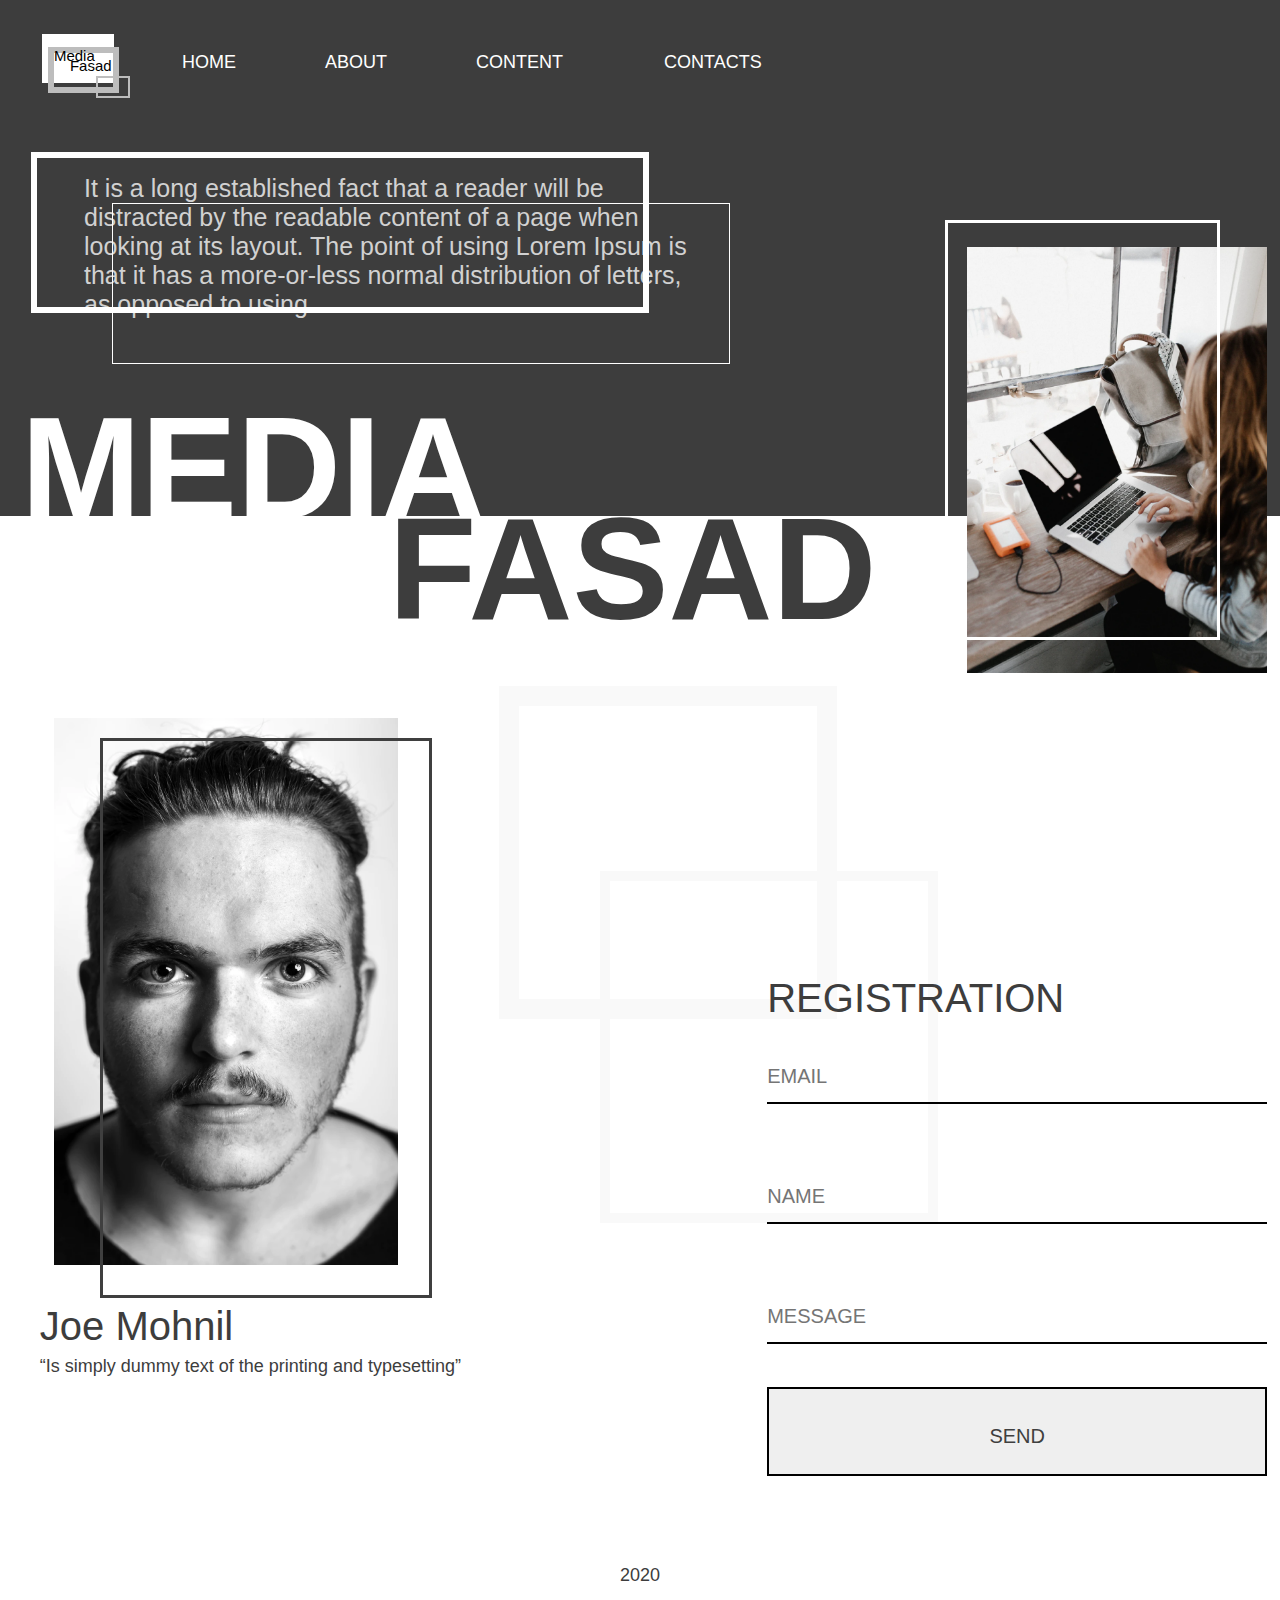
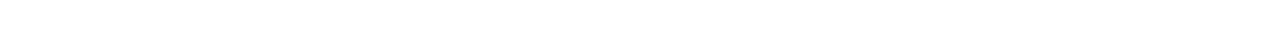
<file: index.html>
<!DOCTYPE html>
<html lang="ru">
<head>
    <meta charset="UTF-8">
    <meta name="viewport" content="width=device-width, initial-scale=1.0">
    <title>Media Fasad</title>
    <link rel="stylesheet" href="./static/css/reset.css">
    <link rel="stylesheet" href="./static/css/style.css">
</head>
<body>
    <div class="wrapper" id="wrapper">
        <header class="header">            
            <div class="header__logo">
                    <div class="logo__block">
                        <div class="logo__text"><p>Media</p><p>Fasad</p></div>
                    </div>           
                </div>
            <nav class="menu" id="menu">    	
                <li class="menu__item"><a href="./index.html" class="menu__link">Home</a></li>
                <li class="menu__item"><a href="./about.html" class="menu__link">About</a></li>
                <li class="menu__item"><a href="./content.html" class="menu__link">Content</a></li>
                <li class="menu__item"><a href="./contacts.html" class="menu__link">Contacts</a></li>
            </nav>
            <nav class="nav-mobile">
                <a id="nav-toggle" href="#">
                    <span></span>
                </a>
            </nav>
        </header>        

        <main class="content">
            <div class="banner">
                <p class="banner__text">
                    It is a long established fact that a reader will be distracted by the readable content of a page when looking at its layout. 
                    The point of using Lorem Ipsum is that it has a more-or-less normal distribution of letters, as opposed to using.
                </p> 
                <div class="banner__border_wide" id="banner-border-wide"></div>
                <div class="banner__border_narrow" id="banner-border-narrow"></div>
            </div>    

            <div class="image">
                <div class="image__border" id="banner-border-photo"></div>
                <img class="image__photo" src="./static/img/desc.png" alt="work desc"/>
            </div>            

            <div class="logo">
                <p class="white">MEDIA</p>   
                <p class="brown">FASAD</p>
                <div class="squareOne" id="square-one"></div>
                <div class="squareTwo" id="square-two"></div>
            </div>

            <div class="author">
                <div class="author__photo" id="author-photo">
                    <img src="./static/img/photo.png" alt="photo of Joe Mohnil"/>      
                </div>      
                <div class="author__border_photo" id="author-border-photo"></div>
                <h2 class="author__name">Joe Mohnil</h2>
                <p class="author__quote">“Is simply dummy text of the printing and typesetting” </p>
            </div>

            <div class="form">
                <h2 class="form__title">REGISTRATION</h2>
                <form action="content.html" method="GET">                   
                    <input type="text" name="email" id="email" placeholder="EMAIL" class="form__input">
                    <input type="text" name="name" id="name" placeholder="NAME" class="form__input">
                    <input type="text" name="message" id="message" placeholder="MESSAGE" class="form__input">
                    <input type="button" value="SEND" class="form__button" name="button" id="button"></input>
                </form>  
            </div>  
            
            <div class="messages" id="messages"> </div>
           
        </main>

        <footer class="footer">
            <p class="footer__year">2020</p>
        </footer> 
    </div>       
</body>
<script src="./static/js/script.js"></script>
<script src="./static/js/menu.js"></script>
<script src="./static/js/form.js"></script>
</html>
</file>
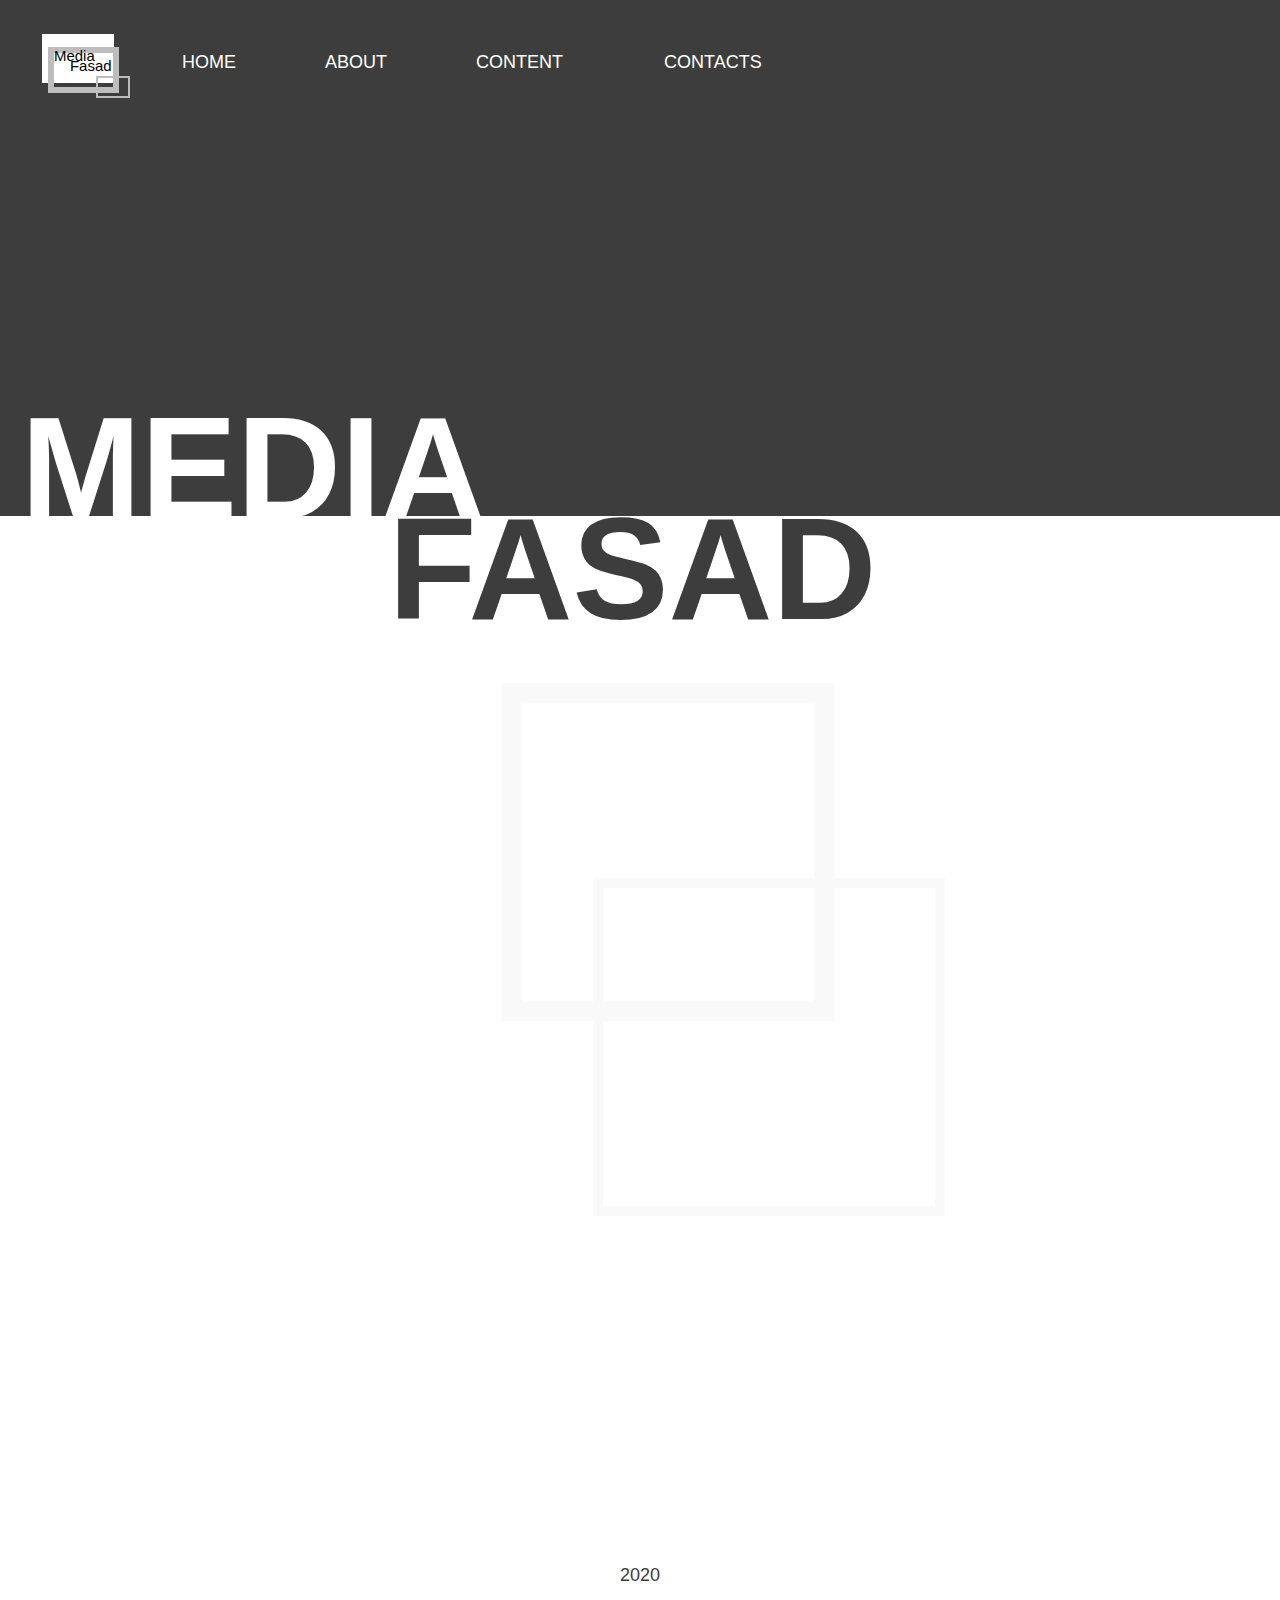
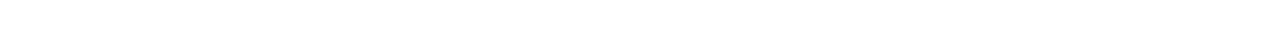
<file: about.html>
<!DOCTYPE html>
<html lang="ru">
<head>
    <meta charset="UTF-8">
    <meta name="viewport" content="width=device-width, initial-scale=1.0">
    <title>Media Fasad</title>
    <link rel="stylesheet" href="./static/css/style.css">
</head>
<body>
    <div class="wrapper" id="wrapper">
        <header class="header">            
            <div class="header__logo">
                    <div class="logo__block">
                        <div class="logo__text"><p>Media</p><p>Fasad</p></div>
                    </div>           
                </div>
            <nav class="menu" id="menu">    	
                <li class="menu__item"><a href="./index.html" class="menu__link">Home</a></li>
                <li class="menu__item"><a href="./about.html" class="menu__link">About</a></li>
                <li class="menu__item"><a href="./content.html" class="menu__link">Content</a></li>
                <li class="menu__item"><a href="./contacts.html" class="menu__link">Contacts</a></li>
            </nav>
            <nav class="nav-mobile">
                <a id="nav-toggle" href="#!">
                    <span></span>
                </a>
            </nav>
        </header>  

        <main class="content">
            <div class="logo">
                <p class="white">MEDIA</p>   
                <p class="brown">FASAD</p>
                <div class="squareOne" id="square-one"></div>
                <div class="squareTwo" id="square-two"></div>
            </div>

            <div class="messages" id="messages"> 
                         
            </div>
        </main>
        <footer class="footer">
            <p class="footer__year">2020</p>
        </footer> 
    </div>       
</body>
<script src="./static/js/about.js"></script>
<script src="./static/js/menu.js"></script>
</html>
</file>
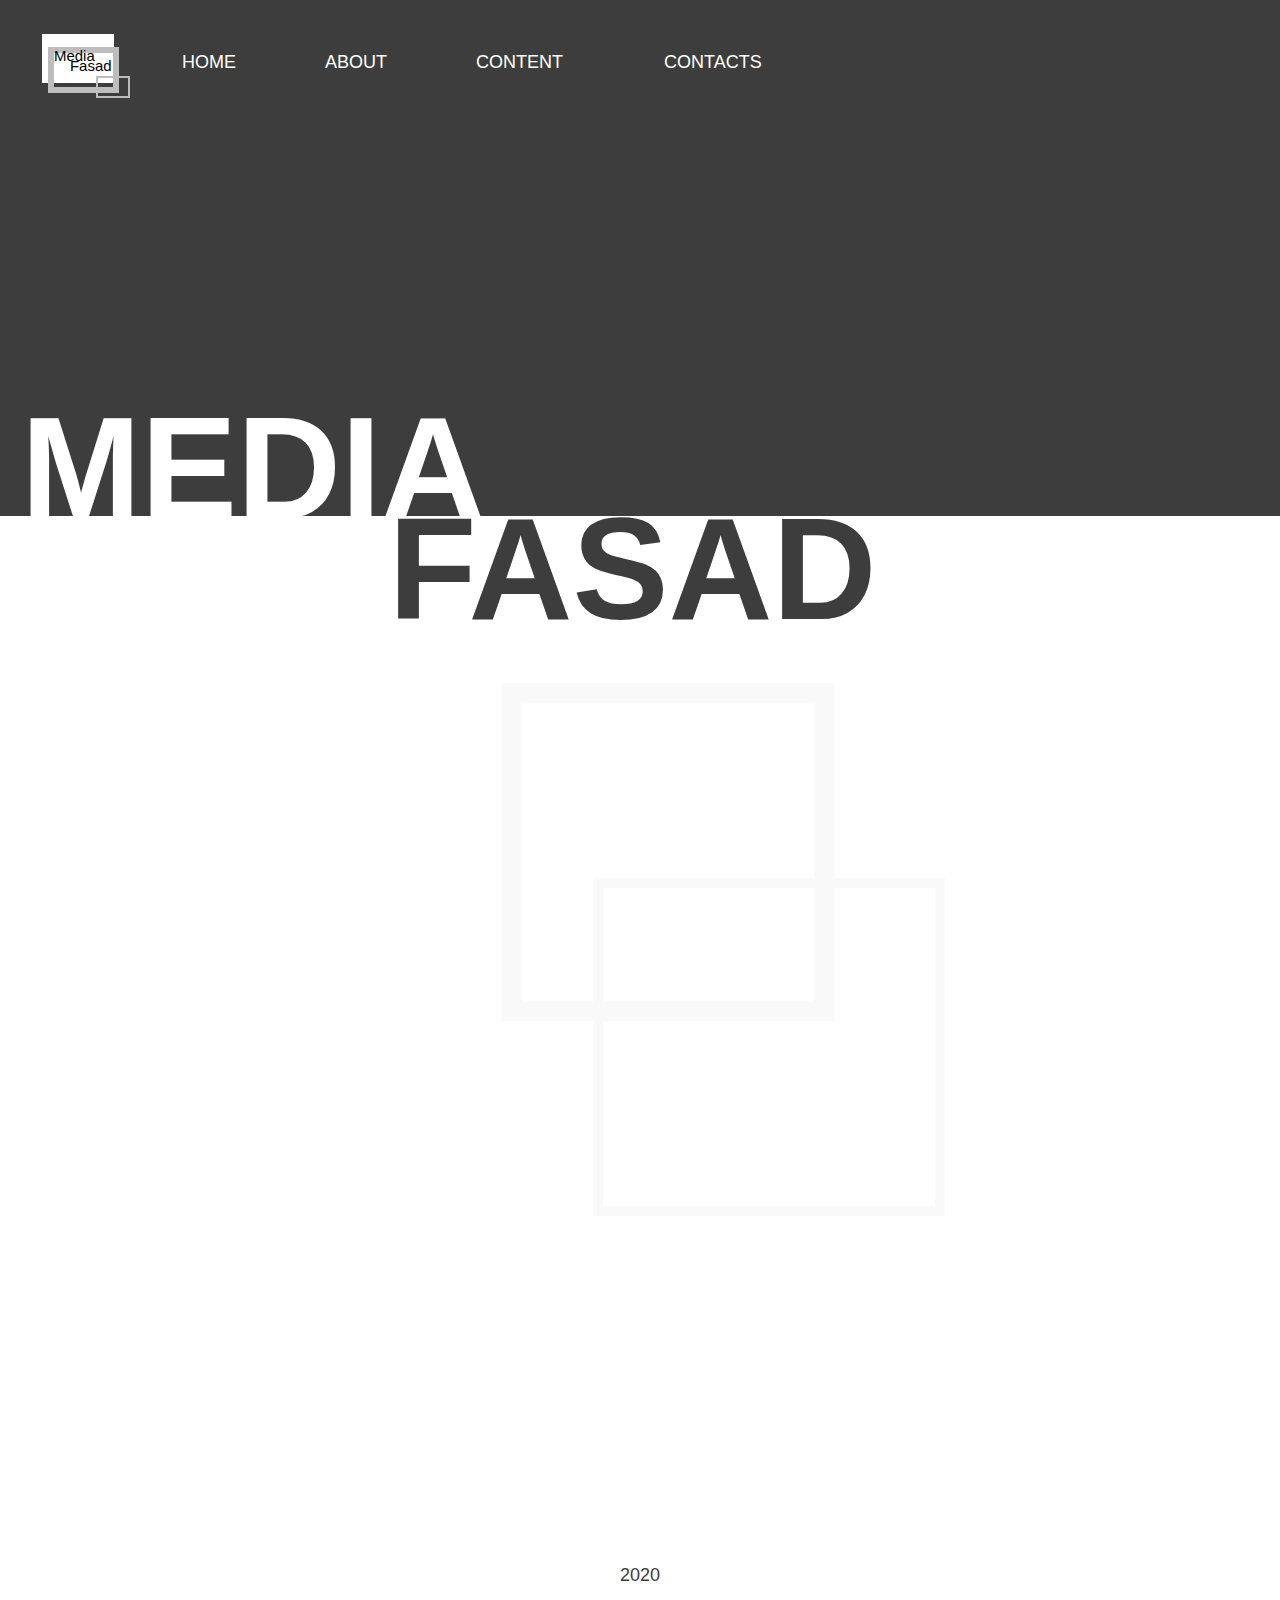
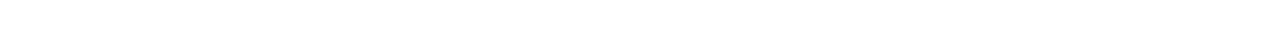
<file: contacts.html>
<!DOCTYPE html>
<html lang="ru">
<head>
    <meta charset="UTF-8">
    <meta name="viewport" content="width=device-width, initial-scale=1.0">
    <title>Media Fasad</title>
    <link rel="stylesheet" href="./static/css/style.css">
</head>
<body>
    <div class="wrapper" id="wrapper">
        <header class="header">            
            <div class="header__logo">
                    <div class="logo__block">
                        <div class="logo__text"><p>Media</p><p>Fasad</p></div>
                    </div>           
                </div>
            <nav class="menu" id="menu">    	
                <li class="menu__item"><a href="./index.html" class="menu__link">Home</a></li>
                <li class="menu__item"><a href="./about.html" class="menu__link">About</a></li>
                <li class="menu__item"><a href="./content.html" class="menu__link">Content</a></li>
                <li class="menu__item"><a href="./contacts.html" class="menu__link">Contacts</a></li>
            </nav>
            <nav class="nav-mobile">
                <a id="nav-toggle" href="#!">
                    <span></span>
                </a>
            </nav>
        </header>  

        <main class="content">
            <div class="logo">
                <p class="white">MEDIA</p>   
                <p class="brown">FASAD</p>
                <div class="squareOne" id="square-one"></div>
                <div class="squareTwo" id="square-two"></div>
            </div>
            <div class="messages" id="messages"> 
                         
            </div>
        </main>
        <footer class="footer">
            <p class="footer__year">2020</p>
        </footer> 
    </div>       
</body>
<script src="./static/js/contacts.js"></script>
<script src="./static/js/menu.js"></script>
</html>
</file>
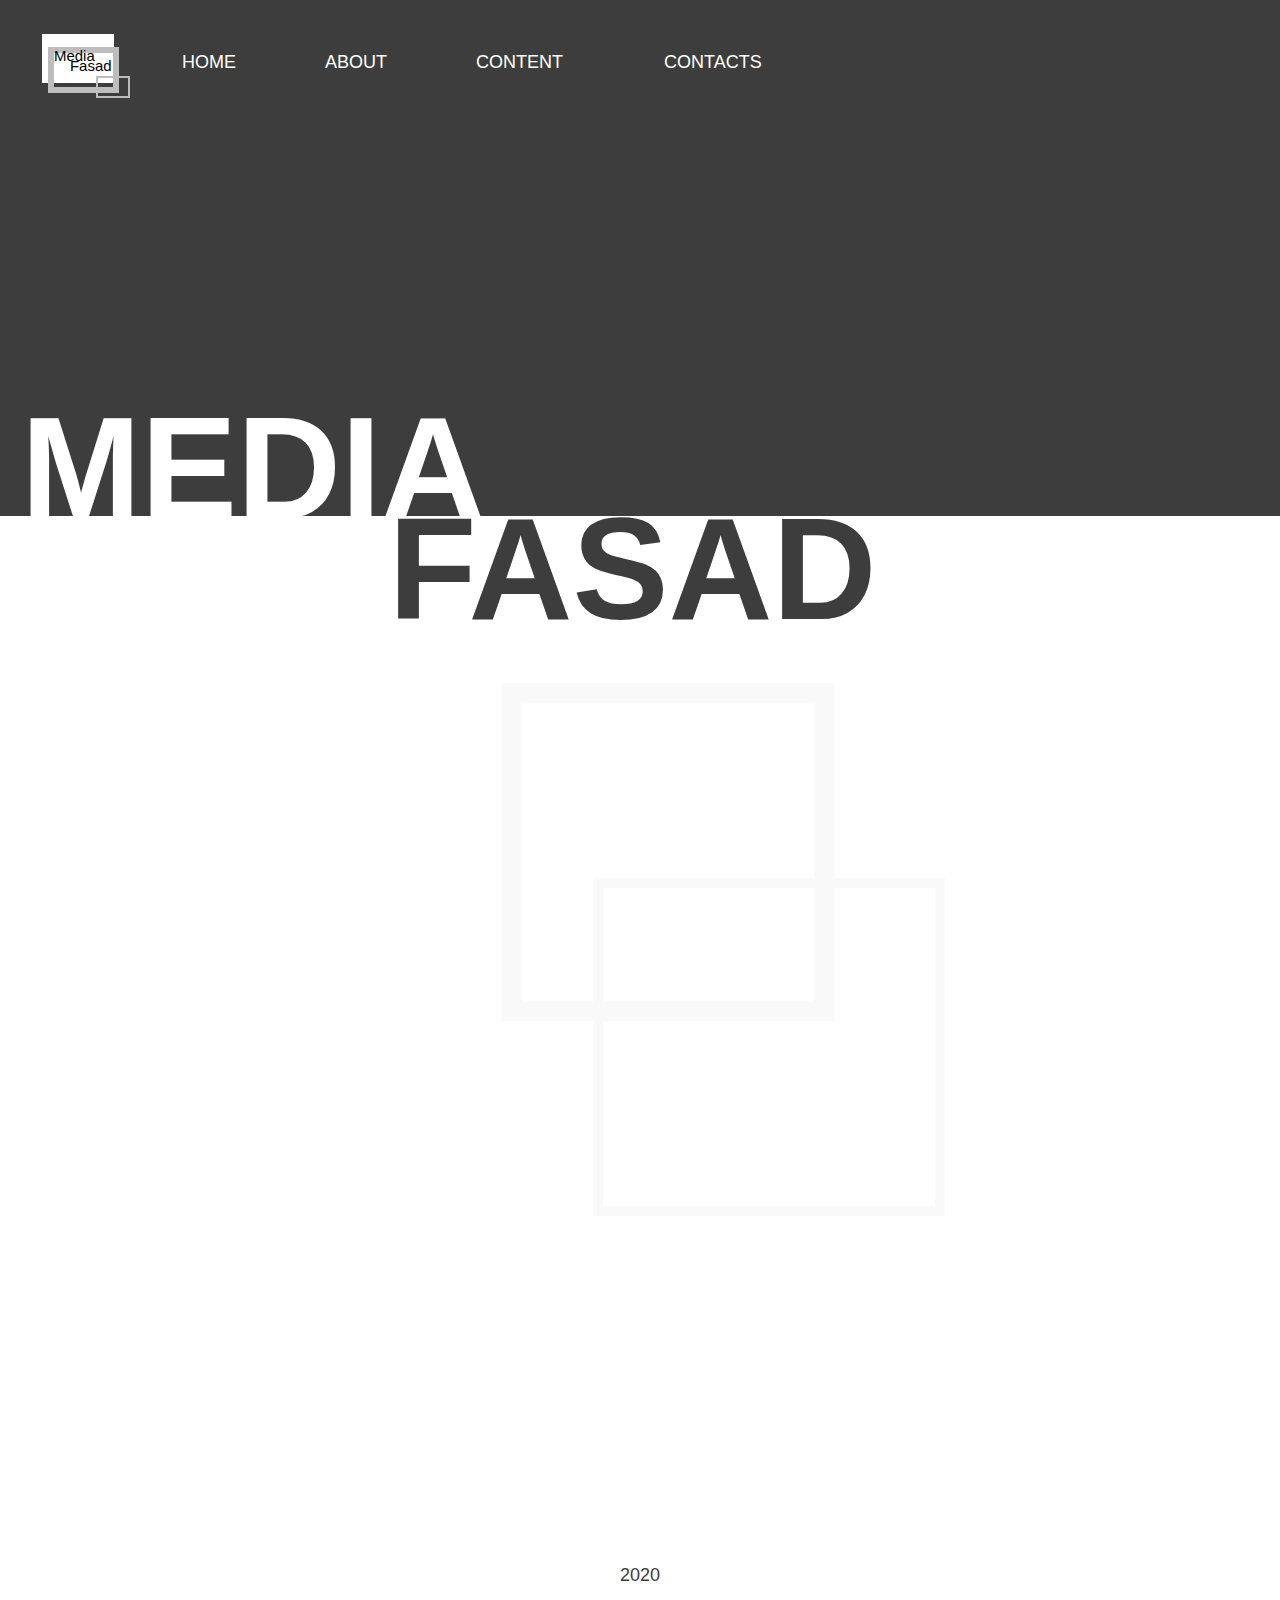
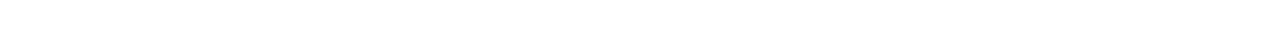
<file: content.html>
<!DOCTYPE html>
<html lang="ru">
<head>
    <meta charset="UTF-8">
    <meta name="viewport" content="width=device-width, initial-scale=1.0">
    <title>Media Fasad</title>
    <link rel="stylesheet" href="./static/css/style.css">
</head>
<body>
    <div class="wrapper" id="wrapper">
        <header class="header">            
            <div class="header__logo">
                    <div class="logo__block">
                        <div class="logo__text"><p>Media</p><p>Fasad</p></div>
                    </div>           
                </div>
            <nav class="menu" id="menu">    	
                <li class="menu__item"><a href="./index.html" class="menu__link">Home</a></li>
                <li class="menu__item"><a href="./about.html" class="menu__link">About</a></li>
                <li class="menu__item"><a href="./content.html" class="menu__link">Content</a></li>
                <li class="menu__item"><a href="./contacts.html" class="menu__link">Contacts</a></li>
            </nav>
            <nav class="nav-mobile">
                <a id="nav-toggle" href="#!">
                    <span></span>
                </a>
            </nav>
        </header> 

        <main class="content">
            <div class="logo">
                <p class="white">MEDIA</p>   
                <p class="brown">FASAD</p>
                <div class="squareOne" id="square-one"></div>
                <div class="squareTwo" id="square-two"></div>
            </div>

            <div class="messages" id="messages"> 
                         
            </div>
        </main>
        <footer class="footer">
            <p class="footer__year">2020</p>
        </footer> 
    </div>       
</body>
<script src="./static/js/content.js"></script>
<script src="./static/js/menu.js"></script>
</html>
</file>
<file: static/css/style.css>
* {
    margin: 0;
    padding: 0;
}
@font-face {
    font-family: HelveticaBold;
    src: url("../fonts/HelveticaBold.ttf") format("truetype");
}
html {
    height: 100%;
    width: 100%;
    font-family: Helvetica, Arial, sans-serif;
    font-size: 18px;
    font-weight: 300;
    font-style: normal;
    color: #3D3D3D;
}
body {
    width: 100%;
    height: 100%;    
}
.wrapper {
    display: flex;
    flex-direction: column;
    flex-wrap: wrap;
    margin: 0 auto;
    max-width: 1440px;
    width: auto;
    height: 1643px;
    background: linear-gradient(to top,  #ffffff 0, #ffffff 1127px, #3d3d3d 1127px);
}
.header { 
    display: flex;
    flex: 0 0 auto;
    flex-direction: row;
    flex-wrap: wrap;
    justify-content: flex-start;
    height: auto;
    width: 100%;
    max-width: 1440px;
    margin: 0 auto;
    color: white;
    font-size: 1rem;
}
.header__logo {
    width: 156px;
    height: 137px;
}
.logo__block {
    width: 72px;
    height: 49px;
    margin: 34px 42px;    
    line-height: 14px;
    background-color: white;
}
.logo__block::before { 
    content: "";     
    position: absolute;  
    margin-left: 6px;
    margin-top: 13px;
    width: 71px;
    height: 46px;
    border: 6px solid #BDBDBD;
    box-sizing: border-box;
}
.logo__block::after {
    content: "";
    position: absolute;
    width: 34px;
    height: 22px;
    margin-left: 54px;
    margin-top: 42px;
    border: 2px solid #BDBDBD;
    box-sizing: border-box;
}
.logo__text {
    position: absolute;
    margin-top: 15px;
    margin-left: 12px;
    width: 60px;
    height: auto;
    line-height: 13px;
    font-size: 0.83rem;
    color: #000000;
}
.logo__text p:last-child {
    line-height: 8px;
    padding-left: 16px;
}
.menu {
    max-width: 75%;
    display: flex;
    flex-direction: row;
    flex-wrap: nowrap;
    justify-content: flex-start;
}
.menu__item {
    width: auto;
    height: 17px;
    list-style: none;
    margin-left: 23px;
    margin-top: 52px;
}
.menu__item:nth-child(2) {
    margin-left: 83px;
}
.menu__item:nth-child(3) {
    margin-left: 83px;
}
.menu__item:last-child {
    margin-left: 95px;
}
.menu__link {
    padding: 0 3px;
    line-height: 21px;
    text-transform: uppercase;
    font-size: 1rem;
    font-weight: 300;
    text-decoration: none;
    color: white;
}
.menu__item:hover .menu__link {
    border-bottom: 1px solid white;
}
/* мобильное меню */
.nav-mobile {
	display: none;
	position: absolute;
    right: 0;
    top: 20px; /*10%*/
    background: none;
    margin: auto auto;
	height: 80px;
	width: 75px;
}
#nav-toggle {	
	position: absolute;
	left: 20px;
	top: 27px;
    cursor: pointer;
    padding: 10px 35px 16px 0px;
} 
#nav-toggle span,
#nav-toggle span:before,
#nav-toggle span:after {
  cursor: pointer;
  border-radius: 1px;
  height: 5px;
  width: 35px;
  background: #ffffff;
  position: absolute;
  display: block;
  content: "";
  transition: all 300ms ease-in-out;
}
#nav-toggle span:before {
  top: -10px;
}
#nav-toggle span:after {
  bottom: -10px;
}
#nav-toggle.active span {
  background-color: transparent;
}
#nav-toggle.active span:before, #nav-toggle.active span:after {
  top: 0;
}
#nav-toggle.active span:before {
  transform: rotate(45deg);
}
#nav-toggle.active span:after {
  transform: rotate(-45deg);
}

/*.menu-show {
    width: 24%;    
    padding-left: 19%;    
}*/

.menu-show {
    position: absolute;
    top: 100px;
    right: 2px;
    z-index: 25;
    width: 150px;
    height: 118px;    
    display: flex;
    flex-direction: column;
    flex-wrap: nowrap;
    justify-content: flex-start;
    background-color: #3d3d3d;
    border: 1px solid #BDBDBD; 
}
.in {
    animation-name: moveLeft; 
    -webkit-animation-name: moveLeft; 	
	animation-duration: 1s;
	-webkit-animation-duration: 1s;
	-o-animation-duration: 1s;
	-moz-animation-duration: 1s;

	animation: moveLeft 1s ease-in-out;	
	-webkit-animation: moveLeft 1s ease-in-out;	
}
.out {
	animation-name: moveRight; 
    -webkit-animation-name: moveRight;
	animation-duration: 1s;
	-webkit-animation-duration: 1s;
	-o-animation-duration: 1s;
	-moz-animation-duration: 1s;
		
	animation: moveRight 1s ease-in-out;
	-webkit-animation: moveRight 1s ease-in-out;
}
/*-webkit-transition-duration: 1s;
-o-transition-duration: 1s;
-moz-transition-duration: 1s;
    transition: all 1s linear;
	-webkit-transition: all 1s linear;*/
.menu-show .menu__item {
    width: auto;
    height: 17px;
    margin-left: 10px;
    margin-top: 10px;
}
@keyframes moveRight{
    0%{
    opacity: 1;
    -webkit-transform:translateX(2px);
    -ms-transform:translateX(2px);
    transform:translateX(2px);
    }
    100%{
    opacity: 1;
    -webkit-transform:translateX(152px);
    -ms-transform:translateX(152px);
    transform:translateX(152px);    
    }
}
@keyframes moveLeft{
    0%{
    opacity: 1;
    -webkit-transform:translateX(152px);
    -ms-transform:translateX(152px);
    transform:translateX(152px); 
    }
    100%{
    opacity: 1;
    -webkit-transform:translateX(2px);
    -ms-transform:translateX(2px);
    transform:translateX(2px);   
    }
}
/* фон сайта */
.logo {
    position: sticky; /*absolute;*/
    z-index: 1;
    height: 265px;
    width: 100%;
    margin-top: 260px;   /*261*/
    font-weight: bold;
    font-size: 144px;
    line-height: 144px;
}
.squareOne {
    position: absolute;
    width: 338px;
    height: 333px;
    margin-left: 499px;
    margin-top: 44px;    
    border: 20px solid #F9F9F9;
    box-sizing: border-box;
}
.squareTwo {
    position: absolute;
    width: 338px;
    height: 352px;
    margin-left: 600px;
    margin-top: 229px;    
    border: 10px solid #F9F9F9;
    box-sizing: border-box;
}
.white {
    width: 493px;
    height: auto;
    margin-left: 21px;
    color: white; 
}
.brown {
    width: 493px;
    height: auto;
    margin-left: 473px; /*так красивее - в макете меньше - 470-471*/
    margin-top: -43px;  
}
/*контент*/
.content {
    flex: 1 0 auto;
    width: 100%;
    height: auto;
}
.banner {
    width: 650px; /*672*/
    height: 151px;
    position: absolute;
    margin-top: 37px;
    margin-left: 127px;
    z-index: 7;
}
.banner__text {    
    font-size: 25px;
    color: #D1D1D1;
    line-height: 29px;
	z-index: 13;
}
.banner__border_narrow {
    position: absolute;
    width: 643px;
    height: 161px;
    left: 0px;
    top: 0px;    
    border: 1px solid #FFFFFF;
    box-sizing: border-box;
}
.banner__border_wide {
    position: absolute;
    width: 643px;
    height: 161px;
    left: 3px;
    top: 0px;    
    border: 6px solid #FFFFFF;
    box-sizing: border-box;
}
.image {
    display: block;
    position: absolute;
    margin-left: 938px;    
    margin-top: 82px;    
    z-index: 7;
}
.image__photo {
    width: 446px;
    height: 634px;
}
.image__border {
    position: absolute;
    width: 408px;
    height: 625px;
    margin-left: -42px;
    margin-top: -47px;
    border: 3px solid #FFFFFF;
    box-sizing: border-box;
    z-index: 7;
}
.author {
    display: block;
    position: absolute;
    margin-left: 0;
    margin-top: 0px;
    width: auto;
    height: auto;
}
.author__photo {
    margin-left: 54px;
    margin-top: 56px;
    width: 344px;
    height: 547px;
}
.author__border_photo {
    position: absolute;
    width: 332px;
    height: 560px;
    left: 100px;
    top: 76px;
    border: 3px solid #3F3F3F;
    box-sizing: border-box;
    z-index: 7;
}
.author__name {
    width: 219px;
    font-size: 40px;
    font-weight: 300;
    line-height: 46px;
    margin-left: 60px;
    margin-top: 38px;
}
.author__quote {
    position: absolute;
    width: 445px;
    height: 21px;   
    line-height: 21px;
    margin-left: 138px;
    margin-top: 7px;    
}
.form__title {
    position: absolute;
    width: 295px;
    height: 47px;
    font-style: normal;
    font-weight: 300;
    font-size: 40px;
    line-height: 62px;
}
.form {
    position: absolute;
    margin-left: 798px; 
    margin-top: 305px;
    width: 500px;
    height: auto;
    line-height: 120px;
    z-index: 7;
}
form {
    margin-top: 50px;
}
.form__input {
    width: 100%;
    height: 50px;
    border: none;
    border-bottom: 2px solid #000000;
    font-family: Helvetica;
    font-style: normal;
    font-weight: 300;
    font-size: 20px;
    color: #3F3F3F; 
    background-color: rgba(0,0,0,0);
}
.form__button {
    line-height: 94px;
    width: 100%;
    height: 89px;
    font-family: Helvetica;
    font-style: normal;
    font-weight: 300;
    font-size: 20px;
    color: #3F3F3F;
    border: 2px solid #000000;
    box-sizing: border-box;
}
.footer {
    display: flex;
    flex: 0 0 auto;
    height: 100px;
    justify-content: center;
}
.footer__year {
    width: 40px;
    height: 25px;
    line-height: 25px;
    margin: 20px auto;
}
@media screen and (min-width: 1281px) and (max-width: 1440px){ 
    .brown {
        margin-left: 340px; 
    }
}
@media screen and (min-width: 1025px) and (max-width: 1440px) { 
    .form {
        margin-left: auto; 
        right: 1%;
    }
    .image {
        margin-left: auto;
        right: 1%;
        margin-top: 110px;
    }
}
@media screen and (min-width: 1025px) and (max-width: 1280px) { 
    .image {
        height: auto;
        width: 300px;
    }
    .image__border {
        height: 420px;
        width: 275px;
        margin-left: -22px;
        margin-top: -27px;
    }
    .image__photo {
        max-width: 300px;
        height: auto;
    }
    .banner {
        width: 625px;
        margin-left: 84px; /* 85px */
    }
    .banner__border_narrow {
        width: 618px;
    }
    .banner__border_wide {
        width: 618px;
    }
    .author__quote {
        margin-left: 10%; /* 48px; */  
    }
    .author__name {
        margin-left: 10%;
    }
    .brown {
        margin-left: calc((100% - 600px)/1.75); /* 19% */
    }
}
@media screen and (min-width: 769px) and (max-width: 1024px) { 
    /*.image {
        display: none;
    }
    .form {
        position: absolute;
        margin-left: 15%; 
        margin-top: 700px;
        width: 500px;
        height: auto;
        line-height: 120px;
        z-index: 7;
    }*/
    .menu__item {
        margin-left: 17px;
    }
    .menu__item:nth-child(2) {
        margin-left: 62px;
    }
    .menu__item:nth-child(3) {
        margin-left: 62px;
    }
    .menu__item:last-child {
        margin-left: 71px;
    }
}
@media screen and (max-width: 768px) { 
    .white {
        width: 470px;
        margin-left: calc((100% - 470px)/2);
    }
    .brown {
        width: 470px;
        margin-left: calc((100% - 480px)/2); /*так красивее - в макете меньше - 470-471*/
        margin-top: -43px;  
    }
    .logo {
        z-index: 0;
    }
    .squareOne {
        margin-left: 146px;
        margin-top: 44px;
    }
    .squareTwo {
        margin-left: 247px;
        margin-top: 129px;    
    }
}
@media screen and (min-width: 601px) and (max-width: 768px) { 
    .header__logo {
        width: 117px;    
    } 
    .logo__block {
        width: 72px;
        margin: 34px 29px;   /*31.5*/ 
    }
    .menu__item {
        margin-left: 10.5%; /*1.2*/
    }
    .menu__item:nth-child(2) {
        margin-left: 8.5%;
    }
    .menu__item:nth-child(3) {
        margin-left: 8.5%;
    }
    .menu__item:last-child {
        margin-left: 9.5%;
    }
}   
@media screen and (max-width: 600px) { 
    .menu { 
        display: none !important;
    } 
    .nav-mobile {
        display: block !important;
    }
    .menu__item {
        margin-left: 20px;
    }
    .image {
        display: none;
    }
    .form {
        margin-left: calc((100% - 500px)/2); 
        margin-top: 500px;
    } 
    .squareOne {
        margin-left: 62px;
        margin-top: 44px;
    }
    .squareTwo {
        margin-left: 163px;
        margin-top: 129px;    
    }   
} 
@media screen and (max-width: 480px) {
    .form {
        margin-left: calc((100% - 450px)/2); 
        margin-top: 710px;
        width: 450px;
    }  
    .content {
       }
    .author {
        margin-top: -40px;
    }
    .squareOne {
        margin-left: 12px;
        margin-top: 44px;
    }
    .squareTwo {
        margin-left: 113px;
        margin-top: 129px;    
    }  
    
}  
@media screen and (max-width: 320px) {

}
</file>
